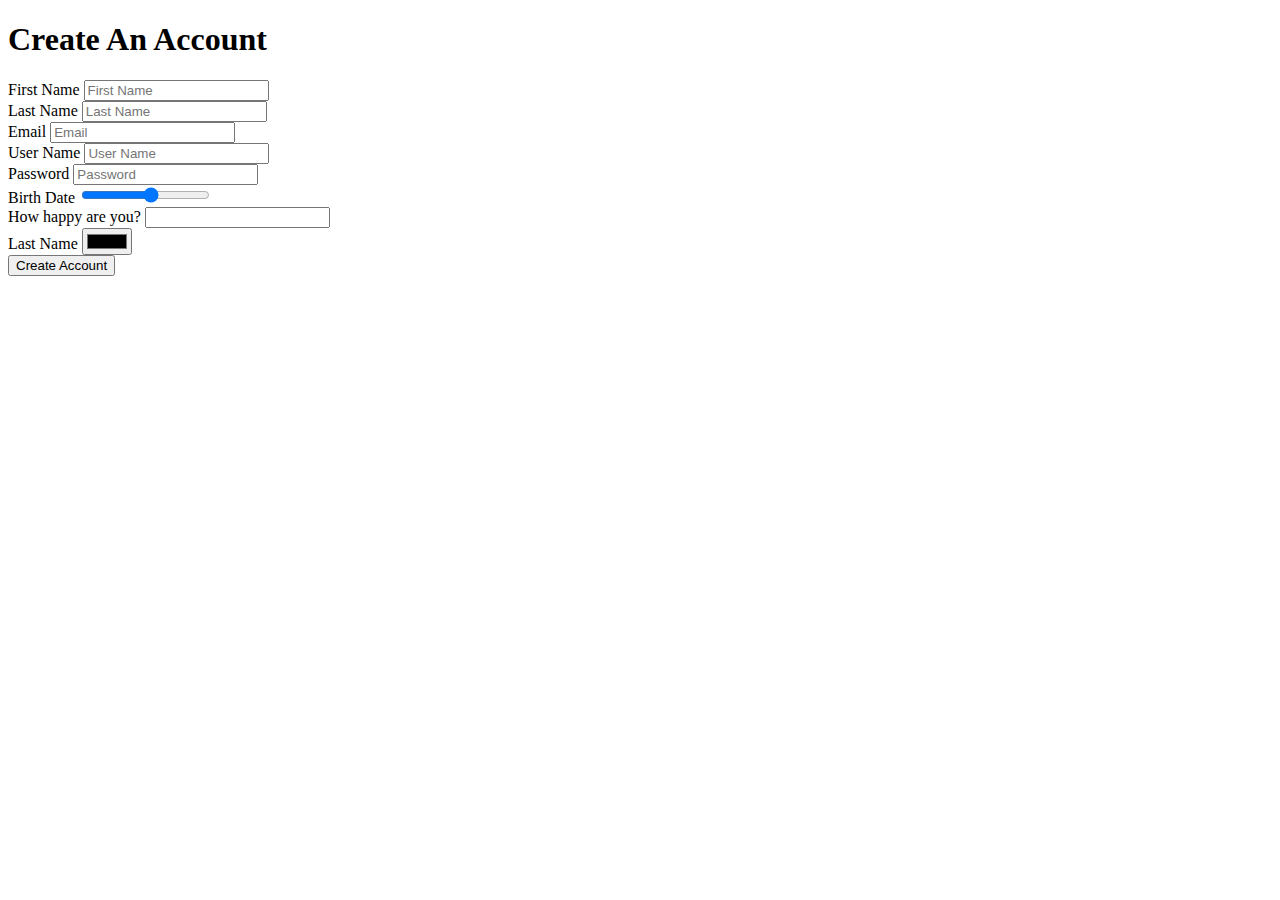
<file: challenges/day4.html>
<!DOCTYPE html>
<html lang="en">
  <head>
    <meta charset="UTF-8" />
    <meta http-equiv="X-UA-Compatible" content="IE=edge" />
    <meta name="viewport" content="width=device-width, initial-scale=1.0" />
    <title>Day4 challenge</title>
  </head>
  <body>
    <header>
      <h1>Create An Account</h1>
    </header>

    <main>
      <form>
        <div>
          <label id="first_Name">First Name</label>
          <input
            id="first_Name"
            required
            placeholder="First Name"
            type="text"
          />
        </div>
        <div>
          <label id="Last_Name">Last Name</label>
          <input id="Last_Name" required placeholder="Last Name" type="text" />
        </div>
        <div>
          <label id="emial">Email</label>
          <input id="email" required placeholder="Email" type="email" />
        </div>
        <div>
          <label id="User_Name">User Name</label>
          <input id="User_Name" required placeholder="User Name" type="text" />
        </div>
        <div>
          <label id="password">Password</label>
          <input
            id="password"
            required
            placeholder="Password"
            type="password"
            minlength="10"
          />
        </div>
        <div>
          <label id="Birth_date">Birth Date</label>
          <input id="Birth_date" type="range" min="0" max="11" />
        </div>
        <div>
          <label id="mood">How happy are you?</label>
          <input id="mood" type="text" />
        </div>
        <div>
          <label id="fav_color">Last Name</label>
          <input id="fav_color" type="color" />
        </div>
      </form>
    </main>

    <footer>
      <input type="button" value="Create Account" />
    </footer>
  </body>
</html>
</file>
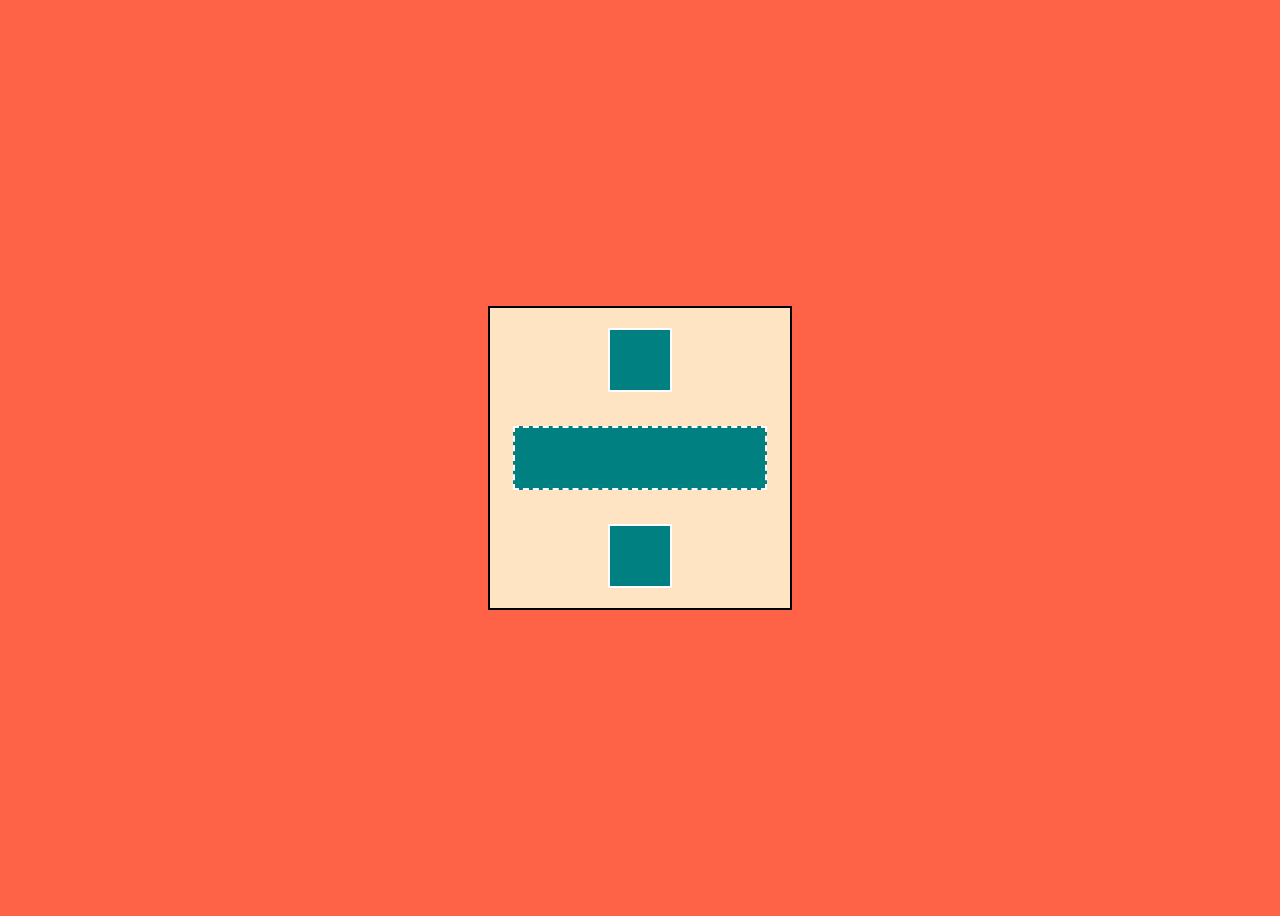
<file: challenges/day6.html>
<!DOCTYPE html>
<html lang="en">
  <head>
    <meta charset="UTF-8" />
    <meta http-equiv="X-UA-Compatible" content="IE=edge" />
    <meta name="viewport" content="width=device-width, initial-scale=1.0" />
    <title>Day6 challenge</title>

    <style>
      body {
        height: 100vh;
        background-color: tomato;
        display: flex;
        justify-content: center;
        align-items: center;
      }

      #first {
        background-color: bisque;
        border: 2px solid black;
        height: 300px;
        width: 300px;
        display: flex;
        justify-content: space-between;
        align-items: center;
        flex-direction: column;
      }
      #first div:nth-child(odd) {
        background-color: teal;
        width: 60px;
        height: 60px;
        border: 2px solid white;
        margin: 20px;
      }
      #center {
        width: 250px;
        height: 60px;
        border: 2px dashed white;
        background-color: teal;
      }
    </style>
  </head>
  <body>
    <div id="first">
      <div></div>
      <div id="center"></div>
      <div></div>
    </div>
  </body>
</html>
</file>
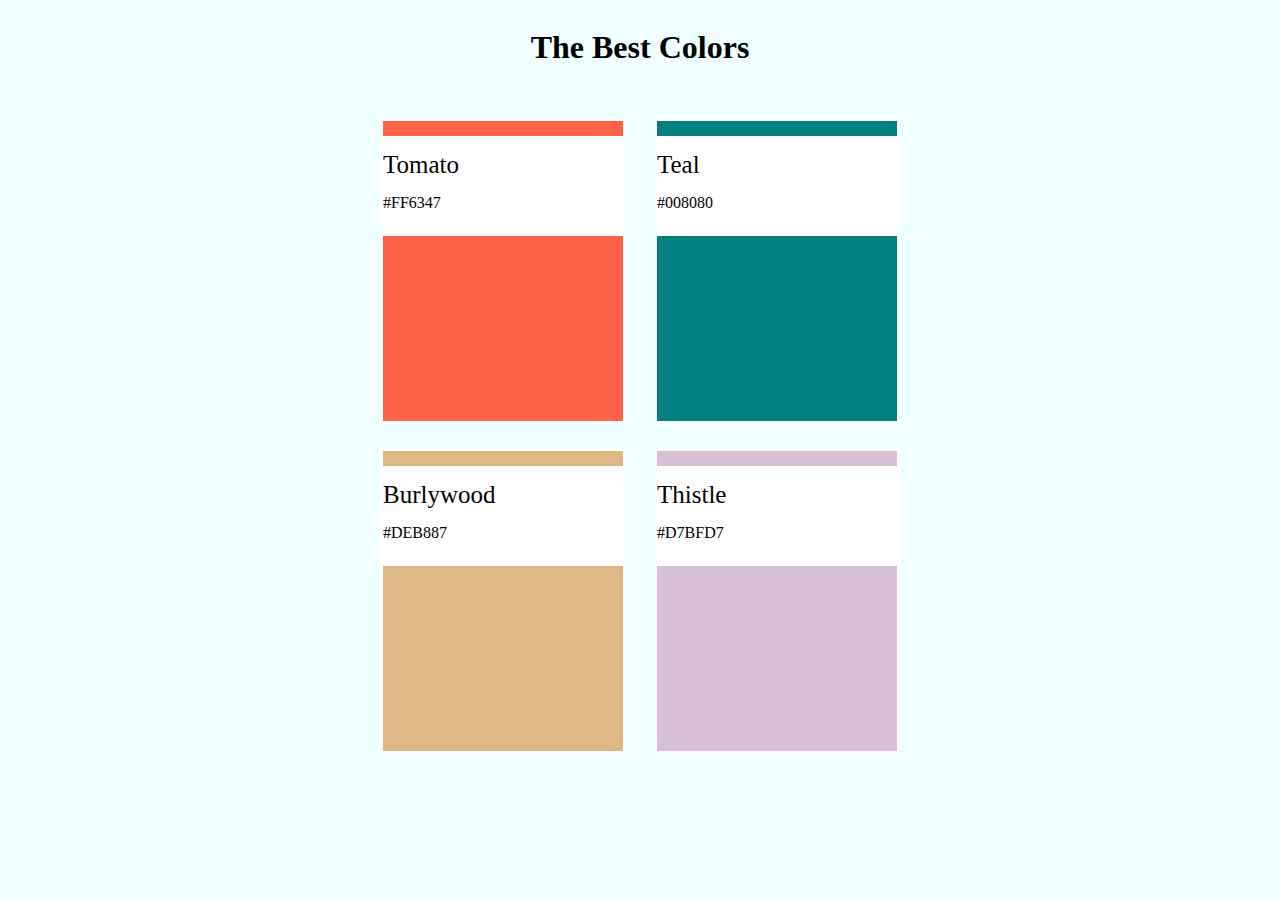
<file: challenges/day7.html>
<!DOCTYPE html>
<html lang="en">
  <head>
    <meta charset="UTF-8" />
    <meta http-equiv="X-UA-Compatible" content="IE=edge" />
    <meta name="viewport" content="width=device-width, initial-scale=1.0" />
    <title>Day7 challenge</title>
    <style>
      body {
        background-color: azure;
        display: flex;
        align-items: center;
        flex-direction: column;
      }
      .first {
        width: 520px;
        height: 300px;
        margin-top: 30px;
        display: flex;
        justify-content: space-between;
      }

      .color-box {
        width: 240px;
        height: 300px;
        border: 3px solid white;
        position: relative;
      }
      .first:first-of-type > .color-box:first-child {
        background-color: tomato;
      }
      .first:first-of-type > .color-box:last-child {
        background-color: teal;
      }
      .first:last-of-type > .color-box:first-child {
        background-color: burlywood;
      }
      .first:last-of-type > .color-box:last-child {
        background-color: thistle;
      }

      .color-box > div {
        width: 240px;
        height: 100px;
        background-color: white;
        position: absolute;
        top: 15px;
      }

      .information {
        display: flex;
        flex-direction: column;
      }
      .information > span:first-child {
        padding: 15px 0px;
        font-size: 25px;
      }
    </style>
  </head>
  <body>
    <h1>The Best Colors</h1>
    <div class="first">
      <div class="color-box">
        <div class="information">
          <span>Tomato</span>
          <span>#FF6347</span>
        </div>
      </div>
      <div class="color-box">
        <div class="information">
          <span>Teal</span>
          <span>#008080</span>
        </div>
      </div>
    </div>
    <div class="first">
      <div class="color-box">
        <div class="information">
          <span>Burlywood</span>
          <span>#DEB887</span>
        </div>
      </div>
      <div class="color-box">
        <div class="information">
          <span>Thistle</span>
          <span>#D7BFD7</span>
        </div>
      </div>
    </div>
  </body>
</html>
</file>
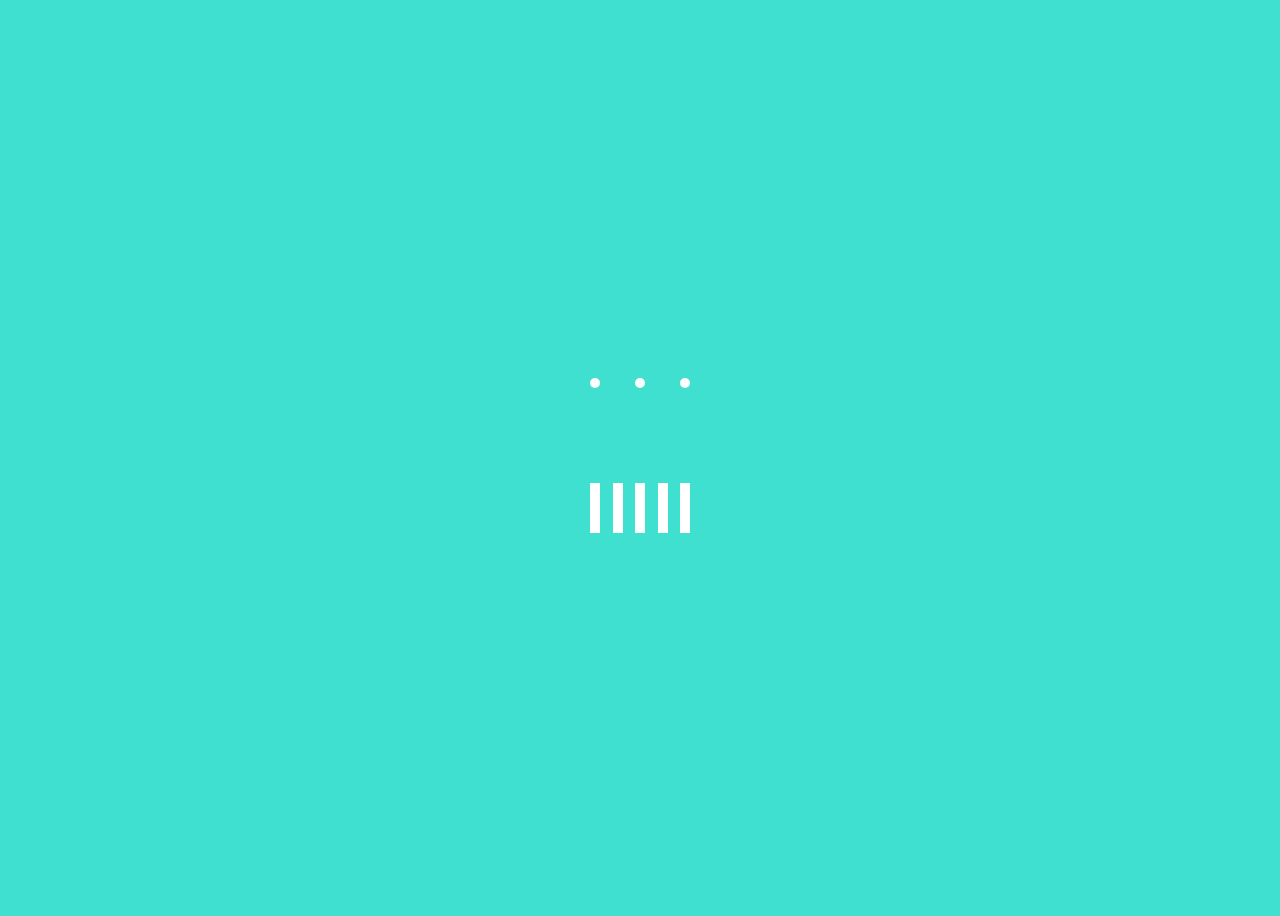
<file: challenges/day8.html>
<!DOCTYPE html>
<html lang="en">
  <head>
    <meta charset="UTF-8" />
    <meta http-equiv="X-UA-Compatible" content="IE=edge" />
    <meta name="viewport" content="width=device-width, initial-scale=1.0" />
    <title>Day8 Challenge</title>
    <style>
      @keyframes rotate {
        0% {
          transform: rotate(0deg);
        }
        50% {
          transform: rotate(180deg);
        }
        100% {
          transform: rotate(360deg);
        }
      }
      @keyframes bigger {
        0% {
          transform: scaleY(1);
        }
        20% {
          transform: scaleY(2.3);
        }
        40% {
          transform: scaleY(1);
        }
      }
      body {
        background-color: turquoise;
        display: flex;
        justify-content: center;
        height: 100vh;
        align-items: center;
        flex-direction: column;
      }

      .circle-box {
        display: flex;
        height: 100px;
        width: 100px;
        justify-content: space-between;
        align-items: center;
        margin-bottom: 50px;
        animation: rotate 2s infinite;
      }

      .circle {
        background-color: white;
        width: 10px;
        height: 10px;
        border-radius: 50%;
      }

      .ani-box {
        display: flex;
        height: 100px;
        width: 100px;
        display: flex;
        justify-content: space-between;
      }

      .square {
        width: 10px;
        height: 50px;
        background-color: white;
        animation: bigger 1s infinite;
      }
      .square:first-child {
        animation-delay: 0s;
      }
      .square:nth-child(2) {
        animation-delay: 0.1s;
      }
      .square:nth-child(3) {
        animation-delay: 0.2s;
      }
      .square:nth-child(4) {
        animation-delay: 0.3s;
      }
      .square:last-child {
        animation-delay: 0.4s;
      }
    </style>
  </head>
  <body>
    <div class="circle-box">
      <div class="circle"></div>
      <div class="circle"></div>
      <div class="circle"></div>
    </div>
    <div class="ani-box">
      <div class="square"></div>
      <div class="square"></div>
      <div class="square"></div>
      <div class="square"></div>
      <div class="square"></div>
    </div>
  </body>
</html>
</file>
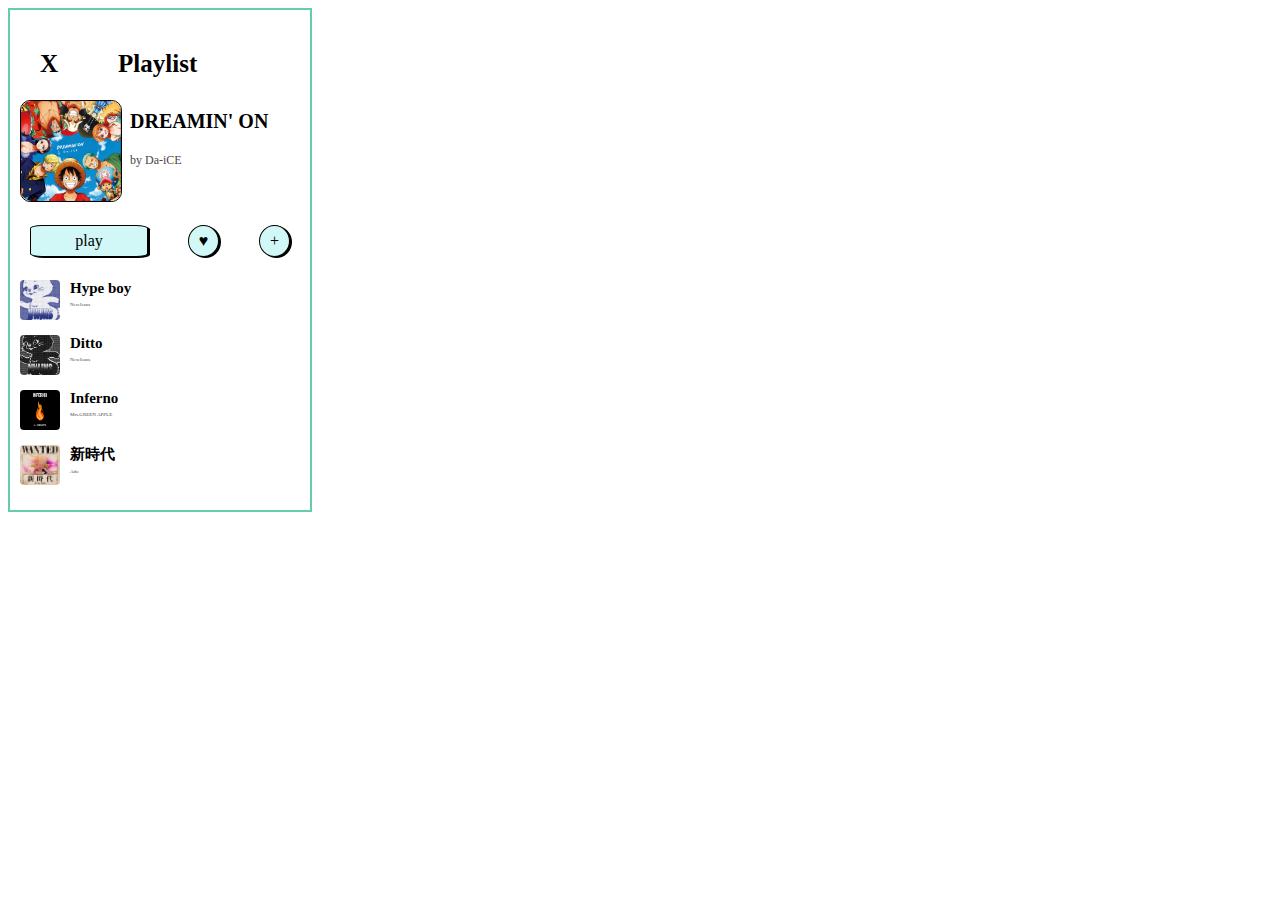
<file: challenges/day9.html>
<!DOCTYPE html>
<html lang="en">
  <head>
    <meta charset="UTF-8" />
    <meta http-equiv="X-UA-Compatible" content="IE=edge" />
    <meta name="viewport" content="width=device-width, initial-scale=1.0" />
    <link rel="stylesheet" href="day9.css" />
    <title>Document</title>
  </head>
  <body>
    <div class="first-box">
      <header>
        <span>X</span>
        <span>Playlist</span>
      </header>

      <div class="album">
        <div class="album_box">
          <img src="dream.png" />
        </div>
        <div class="album_info">
          <span>DREAMIN' ON</span>
          <span>by Da-iCE</span>
        </div>
      </div>

      <div class="status-bar">
        <div class="status-bar__play">play</div>
        <div class="status-bar__like">♥</div>
        <div class="status-bar__plus">+</div>
      </div>

      <div class="music-list">
        <div class="music-list__pic">
          <img src="hype.jpg" />
        </div>
        <div class="music-list__info">
          <span class="music-list__info__title">Hype boy</span>
          <span class="music-list__info__singer">NewJeans</span>
        </div>
      </div>
      <div class="music-list">
        <div class="music-list__pic">
          <img src="ditto.jpg" />
        </div>
        <div class="music-list__info">
          <span class="music-list__info__title">Ditto</span>
          <span class="music-list__info__singer">NewJeans</span>
        </div>
      </div>
      <div class="music-list">
        <div class="music-list__pic">
          <img src="inferno.jpg" />
        </div>
        <div class="music-list__info">
          <span class="music-list__info__title">Inferno</span>
          <span class="music-list__info__singer">Mrs.GREEN APPLE</span>
        </div>
      </div>
      <div class="music-list">
        <div class="music-list__pic">
          <img src="shin.jpg" />
        </div>
        <div class="music-list__info">
          <span class="music-list__info__title">新時代</span>
          <span class="music-list__info__singer">Ado</span>
        </div>
      </div>
    </div>
  </body>
</html>
</file>
<file: challenges/day9.css>
.first-box {
  width: 300px;
  height: 500px;
  border: 2px solid mediumaquamarine;
}

header {
  height: 50px;
  width: 300px;
  display: flex;
  margin-top: 40px;
}
header span {
  font-size: 25px;
  font-weight: bold;
}
header span:first-child {
  padding-left: 30px;
}
header span:last-child {
  padding-left: 60px;
}

.album {
  width: 300px;
  height: 120px;
  display: flex;
}
.album_box {
  width: 100px;
  height: 100px;
  border: 1px solid black;
  border-radius: 10%;
  margin-left: 10px;
  display: flex;
  align-items: center;
  justify-content: center;
}
.album_box > img {
  width: 100px;
  height: 100px;
  border-radius: 10%;
}

.album_info {
  display: flex;
  flex-direction: column;
  width: 200px;
  height: 100px;
}

.album_info > span:first-child {
  padding: 10px 8px;
  font-size: 20px;
  font-weight: 600;
}
.album_info > span:last-child {
  padding: 10px 8px;
  font-size: 12px;
  color: rgb(75, 70, 70);
  font-weight: 400;
}

.status-bar {
  display: flex;
  width: 300px;
  height: 50px;
}
.status-bar__play {
  width: 120px;
  height: 30px;
  border: 1px solid black;
  margin: 5px 20px;
  border-radius: 10%;
  box-shadow: 2px 1px black;
  background-color: rgb(209, 247, 247);
  display: flex;
  justify-content: center;
  align-items: center;
}
.status-bar__like,
.status-bar__plus {
  height: 30px;
  width: 30px;
  border: 1px solid black;
  border-radius: 50%;
  box-shadow: 2px 1px black;
  background-color: rgb(209, 247, 247);
  margin: 5px 20px;
  display: flex;
  justify-content: center;
  align-items: center;
}

.music-list {
  width: 300px;
  height: 50px;
  display: flex;
  margin-bottom: 5px;
}
.music-list__pic > img {
  width: 40px;
  height: 40px;
  border-radius: 10%;
  margin: 10px 10px;
}

.music-list__info {
  width: 140px;
  height: 40px;
  display: flex;
  flex-direction: column;
  margin-top: 10px;
}

.music-list__info__title {
  font-size: 15px;
  font-weight: 900;
}

.music-list__info__singer {
  font-size: 5px;
  color: rgb(75, 70, 70);
  margin-top: 5px;
}
</file>
